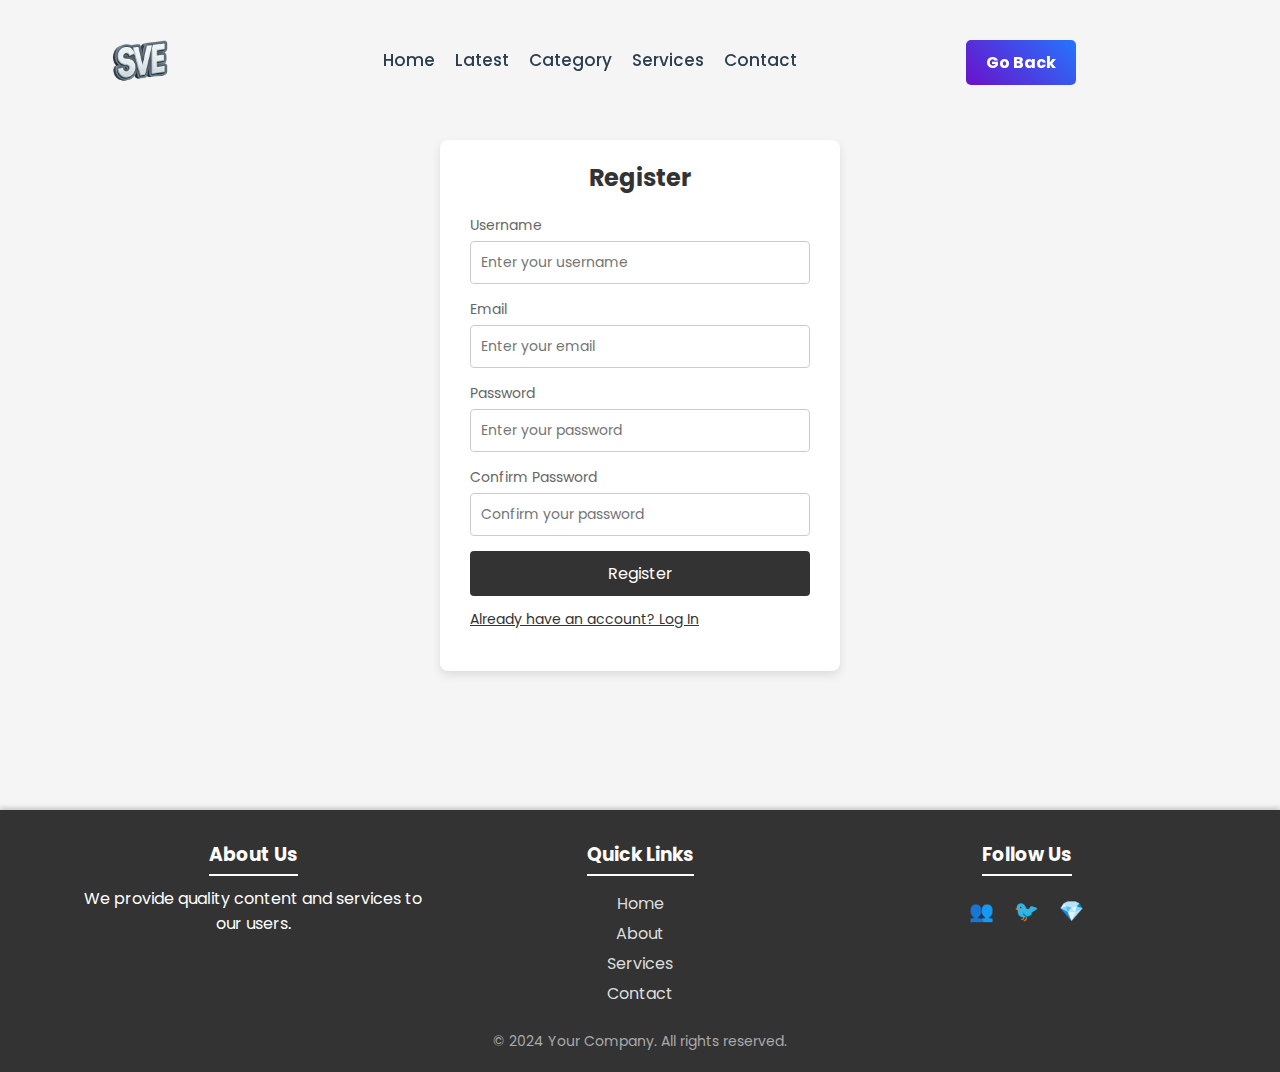
<file: app.html>
<!DOCTYPE html>
<html lang="en">
<head>
    <meta charset="UTF-8">
    <meta name="viewport" content="width=device-width, initial-scale=1.0">
    <title>Document</title>
    <link rel="stylesheet" href="appStyle.css">
    <link rel="stylesheet" href="https://cdnjs.cloudflare.com/ajax/libs/font-awesome/5.15.2/css/all.min.css"/>
</head>
<body>
    <main>
        <header>
            <div>
              <nav>
                <div class="navbar">
                  <div class="logo">
                    <img src="images/logo.png" alt="Logo">
                  </div>
                  <ul class="menu">
                    <li><a href="#">Home</a></li>
                    <li><a href="#">Latest</a></li>
                    <li><a href="#">Category</a></li>
                    <li><a href="#">Services</a></li>
                    <li><a href="#">Contact</a></li>
                  </ul>
                  <div class="search-box">
                    <a href="#" class="register-btn" onclick="registerField()">Go Back</a>
                  </div>
                </div>
              </nav>
            </div>
          </header>
    
    
          <div>
            <section class="makems">
                <div class="sec_container">
                    <!-- Registration Section -->
                    <form id="sec_registrationForm" class="sec_form">
                      <h1 class="sec_title">Register</h1>
                      <div class="sec_form-group">
                        <label for="sec_username" class="sec_label">Username</label>
                        <input type="text" id="sec_username" name="username" class="sec_input" placeholder="Enter your username" required>
                      </div>
                      <div class="sec_form-group">
                        <label for="sec_email" class="sec_label">Email</label>
                        <input type="email" id="sec_email" name="email" class="sec_input" placeholder="Enter your email" required>
                      </div>
                      <div class="sec_form-group">
                        <label for="sec_password" class="sec_label">Password</label>
                        <input type="password" id="sec_password" name="password" class="sec_input" placeholder="Enter your password" required>
                      </div>
                      <div class="sec_form-group">
                        <label for="sec_confirmPassword" class="sec_label">Confirm Password</label>
                        <input type="password" id="sec_confirmPassword" name="confirmPassword" class="sec_input" placeholder="Confirm your password" required>
                      </div>
                      <button type="submit" class="sec_button">Register</button>
                      <button type="button" class="sec_switchButton" id="sec_showLogin">Already have an account? Log In</button>
                    </form>
                
                    <!-- Login Section -->
                    <form id="sec_loginForm" class="sec_form sec_hidden">
                      <h1 class="sec_title">Log In</h1>
                      <div class="sec_form-group">
                        <label for="sec_loginEmail" class="sec_label">Email</label>
                        <input type="email" id="sec_loginEmail" name="email" class="sec_input" placeholder="Enter your email" required>
                      </div>
                      <div class="sec_form-group">
                        <label for="sec_loginPassword" class="sec_label">Password</label>
                        <input type="password" id="sec_loginPassword" name="password" class="sec_input" placeholder="Enter your password" required>
                      </div>
                      <button type="submit" class="sec_button">Log In</button>
                      <button type="button" class="sec_switchButton" id="sec_showRegister">Don't have an account? Register</button>
                    </form>
                  </div>
               
              </section>
          </div>
    
          <footer>
            <div class="footer-container">
              <div class="footer-column">
                <h3>About Us</h3>
                <p>We provide quality content and services to our users.</p>
              </div>
              <div class="footer-column">
                <h3>Quick Links</h3>
                <ul>
                  <li><a href="#">Home</a></li>
                  <li><a href="#">About</a></li>
                  <li><a href="#">Services</a></li>
                  <li><a href="#">Contact</a></li>
                </ul>
              </div>
              <div class="footer-column">
                <h3>Follow Us</h3>
                <div class="social-icons">
                  <a href="#" aria-label="Facebook">&#x1F465;</a>
                  <a href="#" aria-label="Twitter">&#x1F426;</a>
                  <a href="#" aria-label="Instagram">&#x1F48E;</a>
                </div>
              </div>
            </div>
            <div class="copyright">&copy; 2024 Your Company. All rights reserved.</div>
          </footer>
    </main>
</body>
<script src="scriptTwo.js"></script>
</html>
</file>
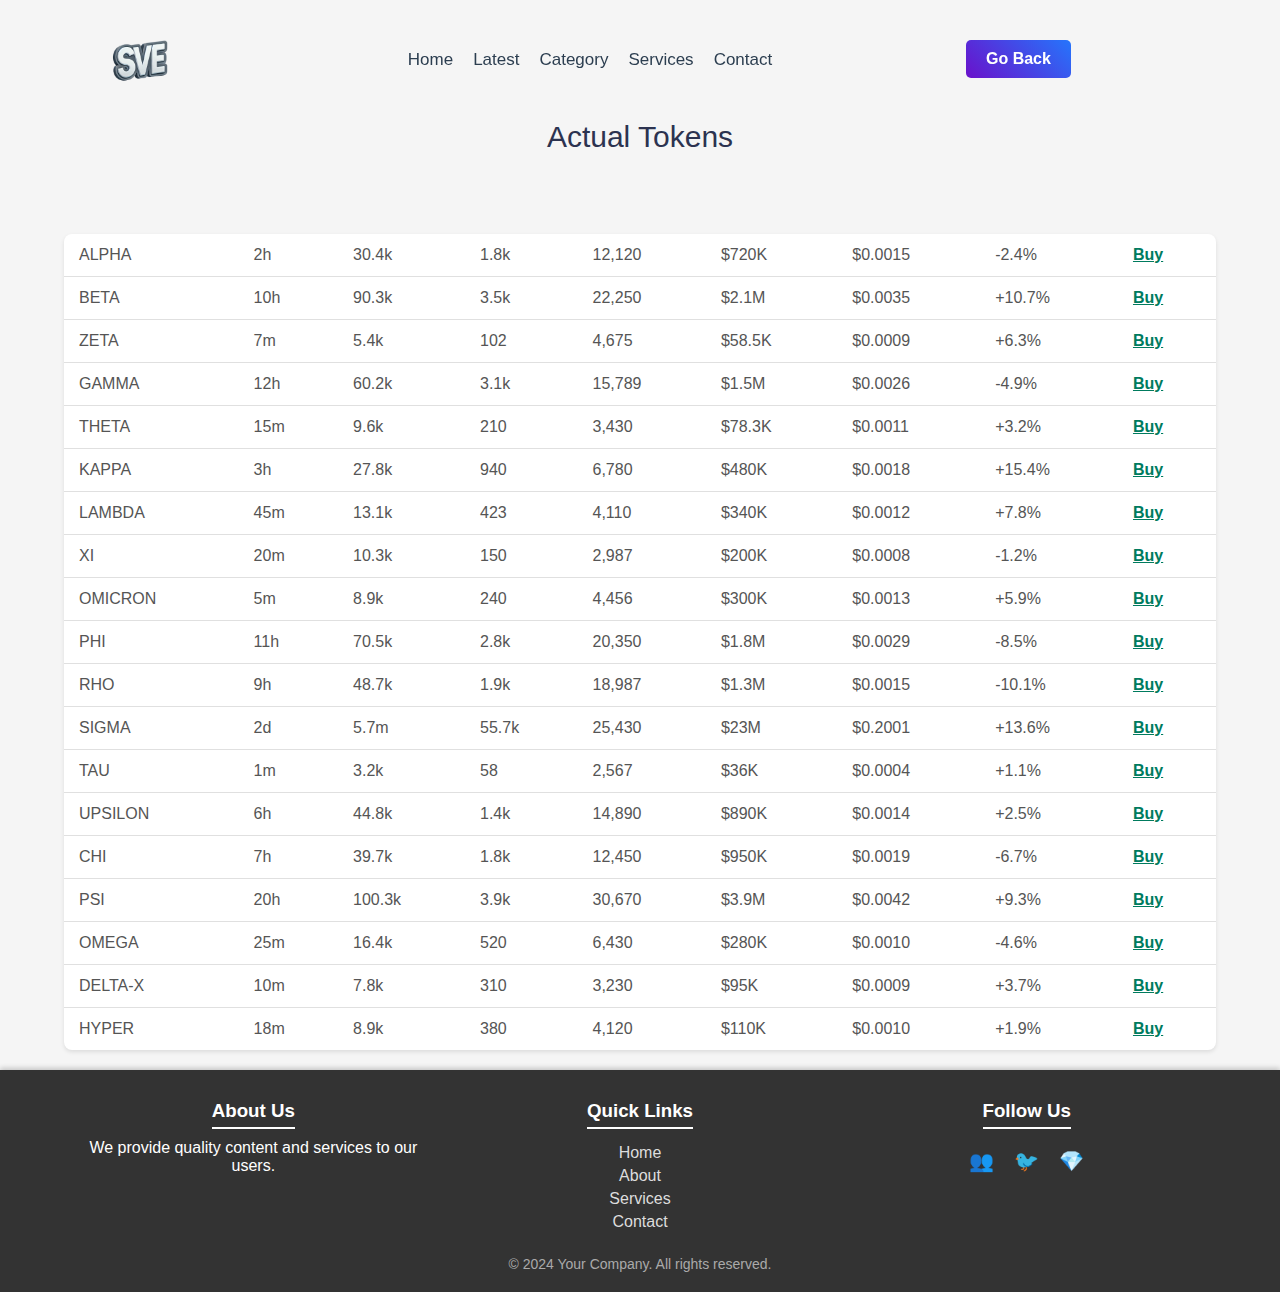
<file: token.html>
<!DOCTYPE html>
<html lang="en">
<head>
    <meta charset="UTF-8">
    <meta name="viewport" content="width=device-width, initial-scale=1.0">
    <title>Trending Tokens</title>
    <style>
        body {
            font-family: Arial, sans-serif;
            background-color: #f5f5f5;
            color: #4a4a4a;
            margin: 0;
            padding: 0;
        }

        .trending-table {
            width: 90%;
            margin: 20px auto;
            border-collapse: collapse;
            background-color: #ffffff;
            box-shadow: 0 2px 4px rgba(0, 0, 0, 0.1);
            border-radius: 8px;
            overflow: hidden;
        }

        .trending-table th, .trending-table td {
            padding: 12px 15px;
            text-align: left;
            border-bottom: 1px solid #e0e0e0;
        }

        .trending-table tbody tr:hover {
            background-color: #f9f9f9;
        }

        .trending-table td {
            color: #555;
        }

        .trending-table .buy-btn {
            color: #007b5e;
            font-weight: bold;
            cursor: pointer;
            text-decoration: underline;
        }

        .trending-table .buy-btn:hover {
            color: #00563f;
        }

        .trending-table tbody tr:last-child td {
            border-bottom: none;
        }

        .token-form {
            width: 50%;
            margin: 40px auto;
            background-color: #e9ecef;
            border-radius: 8px;
            padding: 20px;
            box-shadow: 0 2px 4px rgba(0, 0, 0, 0.1);
        }

        .token-form h2 {
            text-align: center;
            margin-bottom: 20px;
            color: #333;
        }

        .token-form label {
            display: block;
            margin-bottom: 8px;
            font-weight: bold;
            color: #555;
        }

        .token-form input, .token-form textarea, .token-form button {
            width: calc(100% - 20px);
            margin-bottom: 15px;
            padding: 10px;
            border: 1px solid #ccc;
            border-radius: 4px;
            font-size: 14px;
        }

        .token-form button {
            background-color: #007b5e;
            color: white;
            border: none;
            cursor: pointer;
        }

        .token-form button:hover {
            background-color: #00563f;
        }

        .minimal-header {
            height: 30px;
        }

        @import url('https://fonts.googleapis.com/css2?family=Poppins:wght@200;300;400;500;600;700&display=swap');
*{
  margin: 0;
  padding: 0;
  box-sizing: border-box;
  font-family: 'Poppins',sans-serif;
}
.makems {
    margin: 0;
    font-family: Arial, sans-serif;
    background-color: #f5f5f5;
    display: flex;
    justify-content: center;
    align-items: center;
    height: 90vh;
  }
header nav{
    position: fixed;
    width: 100%;
    left: 0;
    top: 0;
    z-index: 12;
  }
  /* Initial state of the navigation bar */
  nav {
    position: fixed;
    width: 100%;
    top: 0;
    left: 0;
    z-index: 1000;
    transition: top 0.3s ease, opacity 0.3s ease;
  }
  
  /* Hidden state when scrolling down */
  nav.hidden {
    top: -100px; /* Moves the nav out of view */
    opacity: 0;  /* Fades out the nav */
  }
  
  .navbar{
    width: 90%;
    display: flex;
    margin: 20px auto 0 auto;
    align-items: center;
    justify-content: space-between;
  }
    header nav .logo{
    height: 80px;
    width: 150px;
  }
  .logo img{
    height: 100%;
    width: 100%;
    object-fit: contain;
  }
  nav .menu{
    display: flex;
  }
  nav .menu li{
    list-style: none;
    margin: 0 10px;
  }
  nav .menu a{
    color: #2c3e50;
    font-size: 17px;
    font-weight: 500;
    text-decoration: none;
  }
  nav .menu a:hover{
    color: #000;
  }
  nav .search-box{
    position: relative;
    height: 40px;
    width: 250px;
  }


  .search-box input[type="text"]{
    position: absolute;
    font-size: 18px;
    height: 100%;
    width: 100%;
    border-radius: 8px;
    outline: none;
    color: #2c3350;
    border: 2px solid #2c3350;
    background: #f2f2f2;
    padding: 0 10px 0 40px;
  }
  .search-box .register-btn {
    display: inline-block;
    background: linear-gradient(45deg, #6a11cb, #2575fc);
    color: #ffffff;
    padding: 10px 20px;
    border: none;
    border-radius: 5px;
    font-size: 1em;
    font-weight: bold;
    cursor: pointer;
    text-decoration: none;
    transition: all 0.3s ease;
  }
  .search-box .register-btn:hover {
    background: linear-gradient(45deg, #2575fc, #6a11cb);
    box-shadow: 0 4px 10px rgba(0, 0, 0, 0.2);
  }
  .text-content{
    position: absolute;
    top: 33%;
    left: 7%;
    z-index: 12;
  }
  header .text-content .text{
    font-size: 27px;
    color: #2c3350;
  }
  header .text-content .name{
  color: #2c3350;
   font-size: 75px;
   font-weight: 600;
   margin: -20px 0 0 -3px;
  }
  header .text-content .job{
   color: #2c3350;
   font-size: 40px;
   margin: 5px 0;
   margin-top: -4px;
   display: flex;
  }
  .text-content .typing-text{
    margin-left: 10px;
    overflow: hidden;
    white-space: nowrap;
    border-right: 4px solid #1de2d1;
    animation: typing 5s steps(15) infinite;
  }
  @keyframes typing{
    0%{
      width: 0ch;
    }
    50%{
      width: 15ch;
    }
    100%{
      width: 0ch;
    }
  }
  .text-content .job .one{
    color: #1de2d1;
  }
  .text-content .job .two{
    color: #1de2d1;
  }
  .buttons{
    margin: 20px 0 0 50px;
  }
  .text-content .buttons button{
    outline: none;
    margin: 0 10px;
    border: none;
    border-radius: 6px;
    font-size: 18px;
    color: #fff;
    padding: 8px 16px;
    cursor: pointer;
    transition: all 0.3s ease;
    background-image: linear-gradient( 135deg, #2AFADF     10%, #C346C2 100%);
  }
  .buttons button:hover{
    transform: scale(0.97);
  }

  footer {
    background-color: #333;
    color: #fff;
    padding: 20px 0;
    text-align: center;
    box-shadow: 0 -2px 5px rgba(0, 0, 0, 0.2);
  }
  
  .footer-container {
    max-width: 1200px;
    margin: 0 auto;
    display: flex;
    flex-wrap: wrap;
    justify-content: space-between;
    padding: 0 20px;
  }
  
  .footer-column {
    flex: 1;
    min-width: 200px;
    margin: 10px;
  }
  
  .footer-column h3 {
    border-bottom: 2px solid #fff;
    display: inline-block;
    margin-bottom: 10px;
    padding-bottom: 5px;
  }
  
  .footer-column ul {
    list-style: none;
    padding: 0;
  }
  
  .footer-column ul li {
    margin: 5px 0;
  }
  
  .footer-column ul li a {
    color: #ddd;
    text-decoration: none;
    transition: color 0.3s;
  }
  
  .footer-column ul li a:hover {
    color: #fff;
  }
  
  .social-icons {
    display: flex;
    justify-content: center;
    margin-top: 10px;
  }
  
  .social-icons a {
    color: #ddd;
    text-decoration: none;
    margin: 0 10px;
    font-size: 20px;
    transition: color 0.3s;
  }
  
  .social-icons a:hover {
    color: #fff;
  }
  
  .copyright {
    margin-top: 10px;
    font-size: 14px;
    color: #aaa;
  }
  /* Header Styling */
.first_header {
  display: flex;
  justify-content: space-between;
  align-items: center;
  margin-bottom: 15px;
  color: #555; /* Medium gray */
}

.first_header h2 {
  font-size: 1.2rem;
  margin: 0;
  color: #333; /* Dark gray */
}

.first_header .first_tab {
  color: #888; /* Light gray for inactive tabs */
  cursor: pointer;
  margin-left: 10px;
}

.first_header .first_tab.first_active {
  color: #333; /* Dark gray for active tab */
  font-weight: bold;
  border-bottom: 2px solid #666; /* Medium gray */
}
.first_title{
  text-align: center;
}
.first_title h2{
  font-size: 30px;
  color: #2c3350;
  margin-bottom: 30px;
  font-weight: 500;
}
.custom-section {
  margin-top: 120px;
}
    </style>
</head>
<body>
    <header>
        <div>
          <nav>
            <div class="navbar">
              <div class="logo">
                <img src="images/logo.png" alt="Logo">
              </div>
              <ul class="menu">
                <li><a href="#">Home</a></li>
                <li><a href="#">Latest</a></li>
                <li><a href="#">Category</a></li>
                <li><a href="#">Services</a></li>
                <li><a href="#">Contact</a></li>
              </ul>
              <div class="search-box">
                <a href="#" class="register-btn" onclick="registerField()">Go Back</a>
              </div>
            </div>
          </nav>
        </div>
      </header>

      <section class="custom-section">
        <div class="first_title">
            <h2>Actual Tokens</h2>
          </div>
             
      </section>
<section>
    <div class="minimal-header"></div>

    <table class="trending-table">
        <tbody>
            <tr>
                <td>ALPHA</td>
                <td>2h</td>
                <td>30.4k</td>
                <td>1.8k</td>
                <td>12,120</td>
                <td>$720K</td>
                <td>$0.0015</td>
                <td>-2.4%</td>
                <td class="buy-btn" onclick="openForm('ALPHA')">Buy</td>
            </tr>
            <tr>
                <td>BETA</td>
                <td>10h</td>
                <td>90.3k</td>
                <td>3.5k</td>
                <td>22,250</td>
                <td>$2.1M</td>
                <td>$0.0035</td>
                <td>+10.7%</td>
                <td class="buy-btn" onclick="openForm('BETA')">Buy</td>
            </tr>
            <tr>
                <td>ZETA</td>
                <td>7m</td>
                <td>5.4k</td>
                <td>102</td>
                <td>4,675</td>
                <td>$58.5K</td>
                <td>$0.0009</td>
                <td>+6.3%</td>
                <td class="buy-btn" onclick="openForm('ZETA')">Buy</td>
            </tr>
            <tr>
                <td>GAMMA</td>
                <td>12h</td>
                <td>60.2k</td>
                <td>3.1k</td>
                <td>15,789</td>
                <td>$1.5M</td>
                <td>$0.0026</td>
                <td>-4.9%</td>
                <td class="buy-btn" onclick="openForm('GAMMA')">Buy</td>
            </tr>
            <tr>
                <td>THETA</td>
                <td>15m</td>
                <td>9.6k</td>
                <td>210</td>
                <td>3,430</td>
                <td>$78.3K</td>
                <td>$0.0011</td>
                <td>+3.2%</td>
                <td class="buy-btn" onclick="openForm('THETA')">Buy</td>
            </tr>
            <tr>
                <td>KAPPA</td>
                <td>3h</td>
                <td>27.8k</td>
                <td>940</td>
                <td>6,780</td>
                <td>$480K</td>
                <td>$0.0018</td>
                <td>+15.4%</td>
                <td class="buy-btn" onclick="openForm('KAPPA')">Buy</td>
            </tr>
            <tr>
                <td>LAMBDA</td>
                <td>45m</td>
                <td>13.1k</td>
                <td>423</td>
                <td>4,110</td>
                <td>$340K</td>
                <td>$0.0012</td>
                <td>+7.8%</td>
                <td class="buy-btn" onclick="openForm('LAMBDA')">Buy</td>
            </tr>
            <tr>
                <td>XI</td>
                <td>20m</td>
                <td>10.3k</td>
                <td>150</td>
                <td>2,987</td>
                <td>$200K</td>
                <td>$0.0008</td>
                <td>-1.2%</td>
                <td class="buy-btn" onclick="openForm('XI')">Buy</td>
            </tr>
            <tr>
                <td>OMICRON</td>
                <td>5m</td>
                <td>8.9k</td>
                <td>240</td>
                <td>4,456</td>
                <td>$300K</td>
                <td>$0.0013</td>
                <td>+5.9%</td>
                <td class="buy-btn" onclick="openForm('OMICRON')">Buy</td>
            </tr>
            <tr>
                <td>PHI</td>
                <td>11h</td>
                <td>70.5k</td>
                <td>2.8k</td>
                <td>20,350</td>
                <td>$1.8M</td>
                <td>$0.0029</td>
                <td>-8.5%</td>
                <td class="buy-btn" onclick="openForm('PHI')">Buy</td>
            </tr>
            <tr>
                <td>RHO</td>
                <td>9h</td>
                <td>48.7k</td>
                <td>1.9k</td>
                <td>18,987</td>
                <td>$1.3M</td>
                <td>$0.0015</td>
                <td>-10.1%</td>
                <td class="buy-btn" onclick="openForm('RHO')">Buy</td>
            </tr>
            <tr>
                <td>SIGMA</td>
                <td>2d</td>
                <td>5.7m</td>
                <td>55.7k</td>
                <td>25,430</td>
                <td>$23M</td>
                <td>$0.2001</td>
                <td>+13.6%</td>
                <td class="buy-btn" onclick="openForm('SIGMA')">Buy</td>
            </tr>
            <tr>
                <td>TAU</td>
                <td>1m</td>
                <td>3.2k</td>
                <td>58</td>
                <td>2,567</td>
                <td>$36K</td>
                <td>$0.0004</td>
                <td>+1.1%</td>
                <td class="buy-btn" onclick="openForm('TAU')">Buy</td>
            </tr>
            <tr>
                <td>UPSILON</td>
                <td>6h</td>
                <td>44.8k</td>
                <td>1.4k</td>
                <td>14,890</td>
                <td>$890K</td>
                <td>$0.0014</td>
                <td>+2.5%</td>
                <td class="buy-btn" onclick="openForm('UPSILON')">Buy</td>
            </tr>
            <tr>
                <td>CHI</td>
                <td>7h</td>
                <td>39.7k</td>
                <td>1.8k</td>
                <td>12,450</td>
                <td>$950K</td>
                <td>$0.0019</td>
                <td>-6.7%</td>
                <td class="buy-btn" onclick="openForm('CHI')">Buy</td>
            </tr>
            <tr>
                <td>PSI</td>
                <td>20h</td>
                <td>100.3k</td>
                <td>3.9k</td>
                <td>30,670</td>
                <td>$3.9M</td>
                <td>$0.0042</td>
                <td>+9.3%</td>
                <td class="buy-btn" onclick="openForm('PSI')">Buy</td>
            </tr>
            <tr>
                <td>OMEGA</td>
                <td>25m</td>
                <td>16.4k</td>
                <td>520</td>
                <td>6,430</td>
                <td>$280K</td>
                <td>$0.0010</td>
                <td>-4.6%</td>
                <td class="buy-btn" onclick="openForm('OMEGA')">Buy</td>
            </tr>
            <tr>
                <td>DELTA-X</td>
                <td>10m</td>
                <td>7.8k</td>
                <td>310</td>
                <td>3,230</td>
                <td>$95K</td>
                <td>$0.0009</td>
                <td>+3.7%</td>
                <td class="buy-btn" onclick="openForm('DELTA-X')">Buy</td>
            </tr>
            <tr>
                <td>HYPER</td>
                <td>18m</td>
                <td>8.9k</td>
                <td>380</td>
                <td>4,120</td>
                <td>$110K</td>
                <td>$0.0010</td>
                <td>+1.9%</td>
                <td class="buy-btn" onclick="openForm('HYPER')">Buy</td>
            </tr>
            
        </tbody>
    </table>
    
    <div id="tokenForm" class="token-form" style="display: none;">
        <h2>To make a Token</h2>
        <label for="firstName">First Name</label>
        <input type="text" id="firstName" name="firstName" placeholder="First Name">
        <label for="lastName">Last Name</label>
        <input type="text" id="lastName" name="lastName" placeholder="Last Name">
        <label for="email">Email Address</label>
        <input type="email" id="email" name="email" placeholder="Email Address">
        <label for="tokenTicker">Token Ticker</label>
        <input type="text" id="tokenTicker" name="tokenTicker" placeholder="Ticker (e.g., BTC)">
        <label for="details">Request Details</label>
        <textarea id="details" name="details" rows="4" placeholder="Introduce yourself and why you want to make a token..."></textarea>
        <label for="upload">Upload File</label>
        <input type="file" id="upload" name="upload">
        <button type="submit" onclick="closeForm()">Send Request</button>
    </div>
</section>
<footer>
    <div class="footer-container">
      <div class="footer-column">
        <h3>About Us</h3>
        <p>We provide quality content and services to our users.</p>
      </div>
      <div class="footer-column">
        <h3>Quick Links</h3>
        <ul>
          <li><a href="#">Home</a></li>
          <li><a href="#">About</a></li>
          <li><a href="#">Services</a></li>
          <li><a href="#">Contact</a></li>
        </ul>
      </div>
      <div class="footer-column">
        <h3>Follow Us</h3>
        <div class="social-icons">
          <a href="#" aria-label="Facebook">&#x1F465;</a>
          <a href="#" aria-label="Twitter">&#x1F426;</a>
          <a href="#" aria-label="Instagram">&#x1F48E;</a>
        </div>
      </div>
    </div>
    <div class="copyright">&copy; 2024 Your Company. All rights reserved.</div>
  </footer>

    <script>
        const tokensTable = document.querySelector('.trending-table');
        const form = document.getElementById('tokenForm');

        function openForm(tokenName) {
            // Hide tokens table
            tokensTable.style.display = 'none';

            // Show form
            form.style.display = 'block';

            // Pre-fill the token ticker
            const tickerField = document.getElementById('tokenTicker');
            tickerField.value = tokenName;
        }

        function closeForm() {
            // Hide form
            form.style.display = 'none';

            // Show tokens table
            tokensTable.style.display = 'table';
        }
        let lastScrollY = window.scrollY; // Track the last scroll position
  const nav = document.querySelector('nav');
  
  window.addEventListener('scroll', () => {
    if (window.scrollY > lastScrollY) {
      // Scrolling down
      nav.classList.add('hidden');
    } else {
      // Scrolling up
      nav.classList.remove('hidden');
    }
    lastScrollY = window.scrollY; // Update the last scroll position
  });
  function registerField(){
    window.location.href = "index.html";
  }
    </script>

</body>
</html>
</file>
<file: appStyle.css>
@import url('https://fonts.googleapis.com/css2?family=Poppins:wght@200;300;400;500;600;700&display=swap');
*{
  margin: 0;
  padding: 0;
  box-sizing: border-box;
  font-family: 'Poppins',sans-serif;
}
.makems {
    margin: 0;
    font-family: Arial, sans-serif;
    background-color: #f5f5f5;
    display: flex;
    justify-content: center;
    align-items: center;
    height: 90vh;
  }
header nav{
    position: fixed;
    width: 100%;
    left: 0;
    top: 0;
    z-index: 12;
  }
  /* Initial state of the navigation bar */
  nav {
    position: fixed;
    width: 100%;
    top: 0;
    left: 0;
    z-index: 1000;
    transition: top 0.3s ease, opacity 0.3s ease;
  }
  
  /* Hidden state when scrolling down */
  nav.hidden {
    top: -100px; /* Moves the nav out of view */
    opacity: 0;  /* Fades out the nav */
  }
  
  .navbar{
    width: 90%;
    display: flex;
    margin: 20px auto 0 auto;
    align-items: center;
    justify-content: space-between;
  }
    header nav .logo{
    height: 80px;
    width: 150px;
  }
  .logo img{
    height: 100%;
    width: 100%;
    object-fit: contain;
  }
  nav .menu{
    display: flex;
  }
  nav .menu li{
    list-style: none;
    margin: 0 10px;
  }
  nav .menu a{
    color: #2c3e50;
    font-size: 17px;
    font-weight: 500;
    text-decoration: none;
  }
  nav .menu a:hover{
    color: #000;
  }
  nav .search-box{
    position: relative;
    height: 40px;
    width: 250px;
  }


  .search-box input[type="text"]{
    position: absolute;
    font-size: 18px;
    height: 100%;
    width: 100%;
    border-radius: 8px;
    outline: none;
    color: #2c3350;
    border: 2px solid #2c3350;
    background: #f2f2f2;
    padding: 0 10px 0 40px;
  }
  .search-box .register-btn {
    display: inline-block;
    background: linear-gradient(45deg, #6a11cb, #2575fc);
    color: #ffffff;
    padding: 10px 20px;
    border: none;
    border-radius: 5px;
    font-size: 1em;
    font-weight: bold;
    cursor: pointer;
    text-decoration: none;
    transition: all 0.3s ease;
  }
  .search-box .register-btn:hover {
    background: linear-gradient(45deg, #2575fc, #6a11cb);
    box-shadow: 0 4px 10px rgba(0, 0, 0, 0.2);
  }
  .text-content{
    position: absolute;
    top: 33%;
    left: 7%;
    z-index: 12;
  }
  header .text-content .text{
    font-size: 27px;
    color: #2c3350;
  }
  header .text-content .name{
  color: #2c3350;
   font-size: 75px;
   font-weight: 600;
   margin: -20px 0 0 -3px;
  }
  header .text-content .job{
   color: #2c3350;
   font-size: 40px;
   margin: 5px 0;
   margin-top: -4px;
   display: flex;
  }
  .text-content .typing-text{
    margin-left: 10px;
    overflow: hidden;
    white-space: nowrap;
    border-right: 4px solid #1de2d1;
    animation: typing 5s steps(15) infinite;
  }
  @keyframes typing{
    0%{
      width: 0ch;
    }
    50%{
      width: 15ch;
    }
    100%{
      width: 0ch;
    }
  }
  .text-content .job .one{
    color: #1de2d1;
  }
  .text-content .job .two{
    color: #1de2d1;
  }
  .buttons{
    margin: 20px 0 0 50px;
  }
  .text-content .buttons button{
    outline: none;
    margin: 0 10px;
    border: none;
    border-radius: 6px;
    font-size: 18px;
    color: #fff;
    padding: 8px 16px;
    cursor: pointer;
    transition: all 0.3s ease;
    background-image: linear-gradient( 135deg, #2AFADF     10%, #C346C2 100%);
  }
  .buttons button:hover{
    transform: scale(0.97);
  }

  footer {
    background-color: #333;
    color: #fff;
    padding: 20px 0;
    text-align: center;
    box-shadow: 0 -2px 5px rgba(0, 0, 0, 0.2);
  }
  
  .footer-container {
    max-width: 1200px;
    margin: 0 auto;
    display: flex;
    flex-wrap: wrap;
    justify-content: space-between;
    padding: 0 20px;
  }
  
  .footer-column {
    flex: 1;
    min-width: 200px;
    margin: 10px;
  }
  
  .footer-column h3 {
    border-bottom: 2px solid #fff;
    display: inline-block;
    margin-bottom: 10px;
    padding-bottom: 5px;
  }
  
  .footer-column ul {
    list-style: none;
    padding: 0;
  }
  
  .footer-column ul li {
    margin: 5px 0;
  }
  
  .footer-column ul li a {
    color: #ddd;
    text-decoration: none;
    transition: color 0.3s;
  }
  
  .footer-column ul li a:hover {
    color: #fff;
  }
  
  .social-icons {
    display: flex;
    justify-content: center;
    margin-top: 10px;
  }
  
  .social-icons a {
    color: #ddd;
    text-decoration: none;
    margin: 0 10px;
    font-size: 20px;
    transition: color 0.3s;
  }
  
  .social-icons a:hover {
    color: #fff;
  }
  
  .copyright {
    margin-top: 10px;
    font-size: 14px;
    color: #aaa;
  }
  
  .sec_container {
    background-color: #ffffff;
    padding: 20px 30px;
    border-radius: 8px;
    box-shadow: 0 4px 10px rgba(0, 0, 0, 0.1);
    width: 100%;
    max-width: 400px;
  }
  
  .sec_form {
    margin-bottom: 20px;
  }
  
  .sec_hidden {
    display: none;
  }
  
  .sec_title {
    margin-bottom: 20px;
    font-size: 24px;
    text-align: center;
    color: #333333;
  }
  
  .sec_form-group {
    margin-bottom: 15px;
  }
  
  .sec_label {
    display: block;
    margin-bottom: 5px;
    color: #666666;
    font-size: 14px;
  }
  
  .sec_input {
    width: 100%;
    padding: 10px;
    font-size: 14px;
    border: 1px solid #cccccc;
    border-radius: 4px;
    box-sizing: border-box;
  }
  
  .sec_input:focus {
    border-color: #888888;
    outline: none;
  }
  
  .sec_button {
    width: 100%;
    padding: 10px;
    background-color: #333333;
    color: #ffffff;
    border: none;
    border-radius: 4px;
    font-size: 16px;
    cursor: pointer;
    transition: background-color 0.3s ease;
    margin-bottom: 10px;
  }
  
  .sec_button:hover {
    background-color: #555555;
  }
  
  .sec_switchButton {
    background-color: transparent;
    color: #333333;
    font-size: 14px;
    border: none;
    text-decoration: underline;
    cursor: pointer;
  }
</file>
